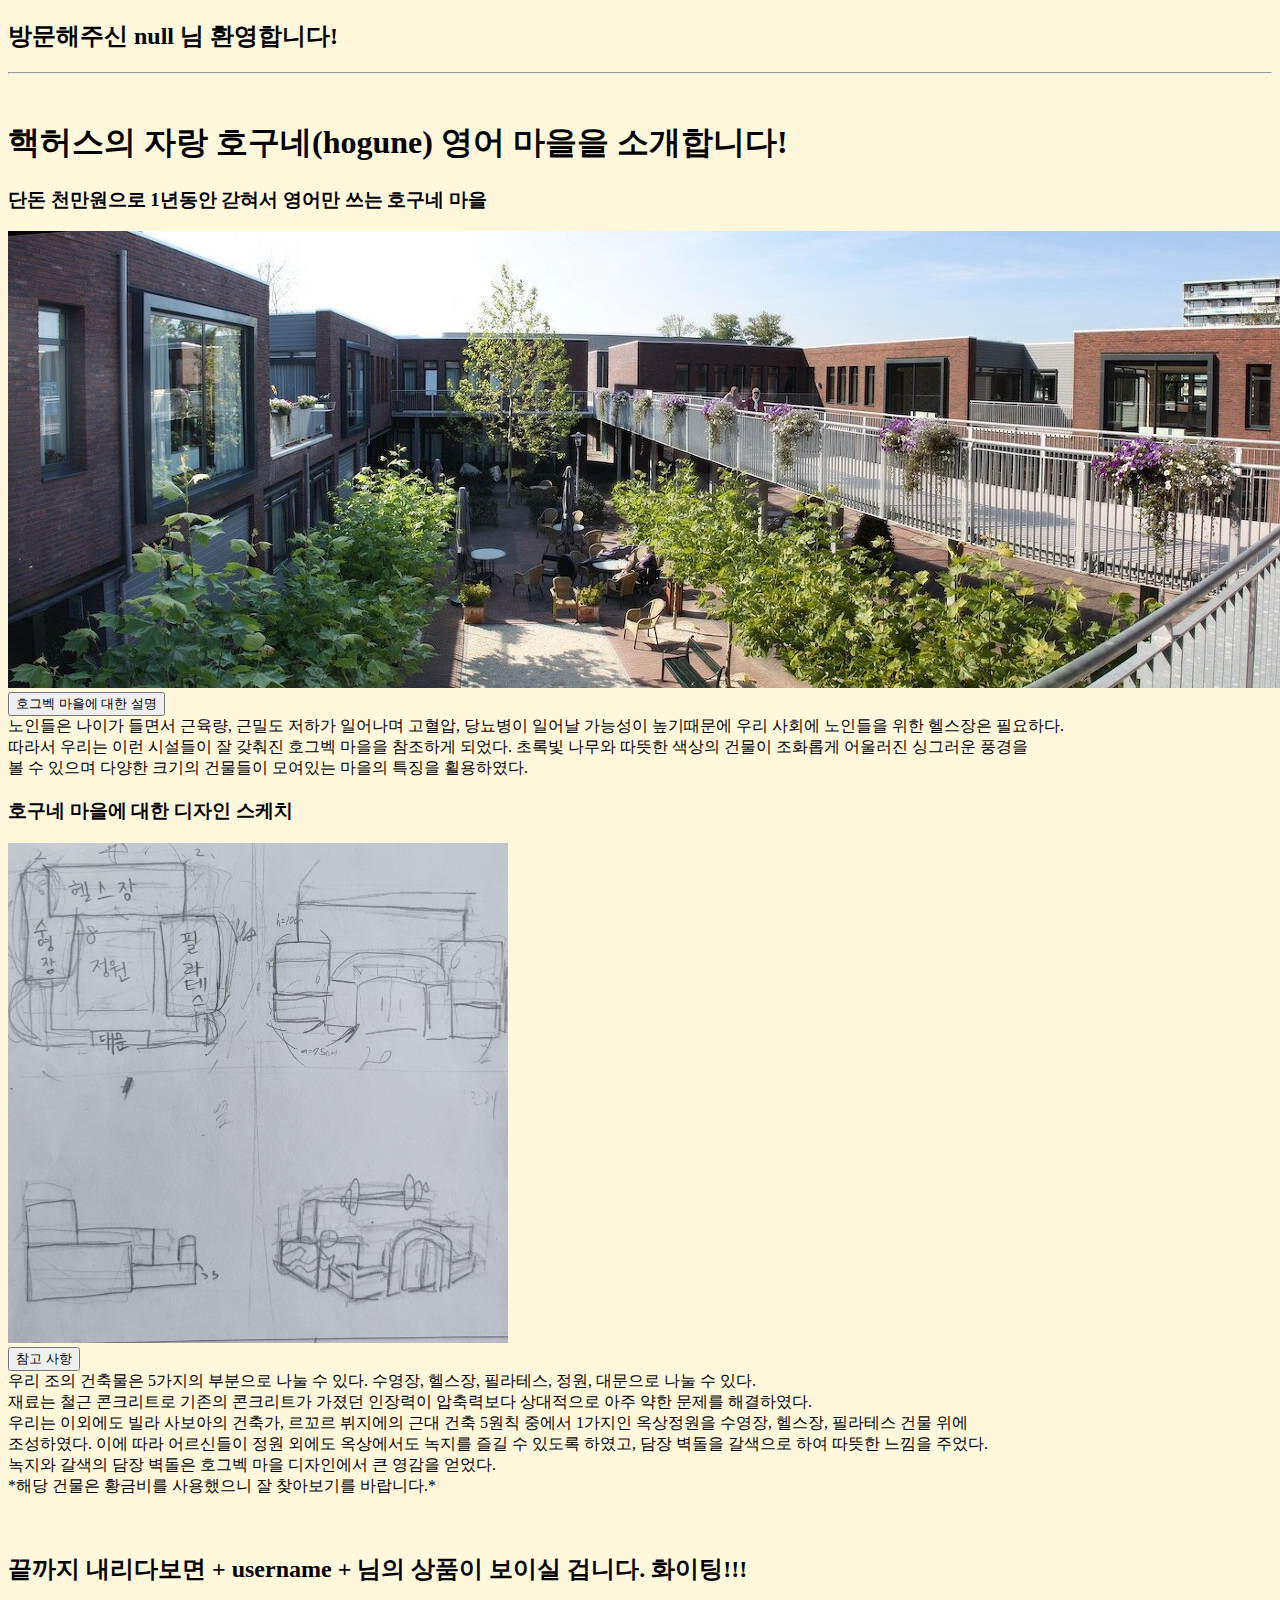
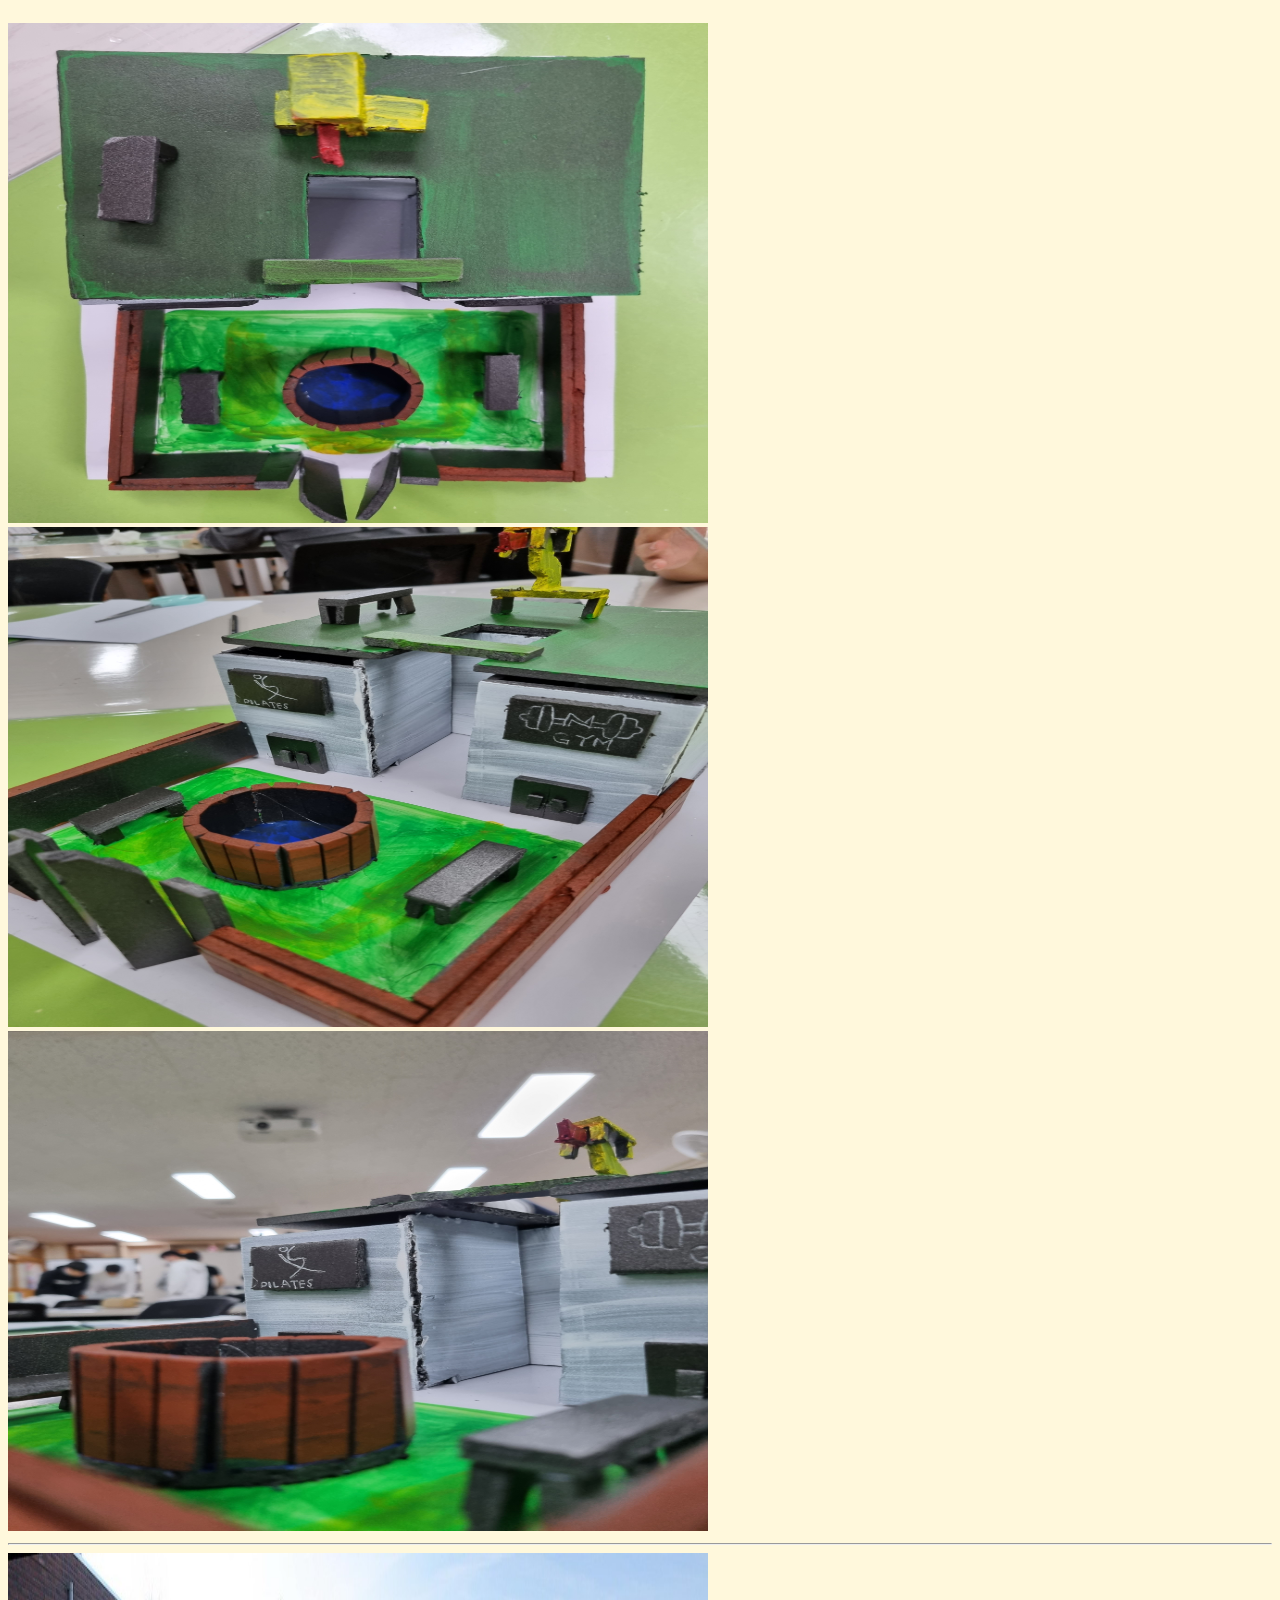
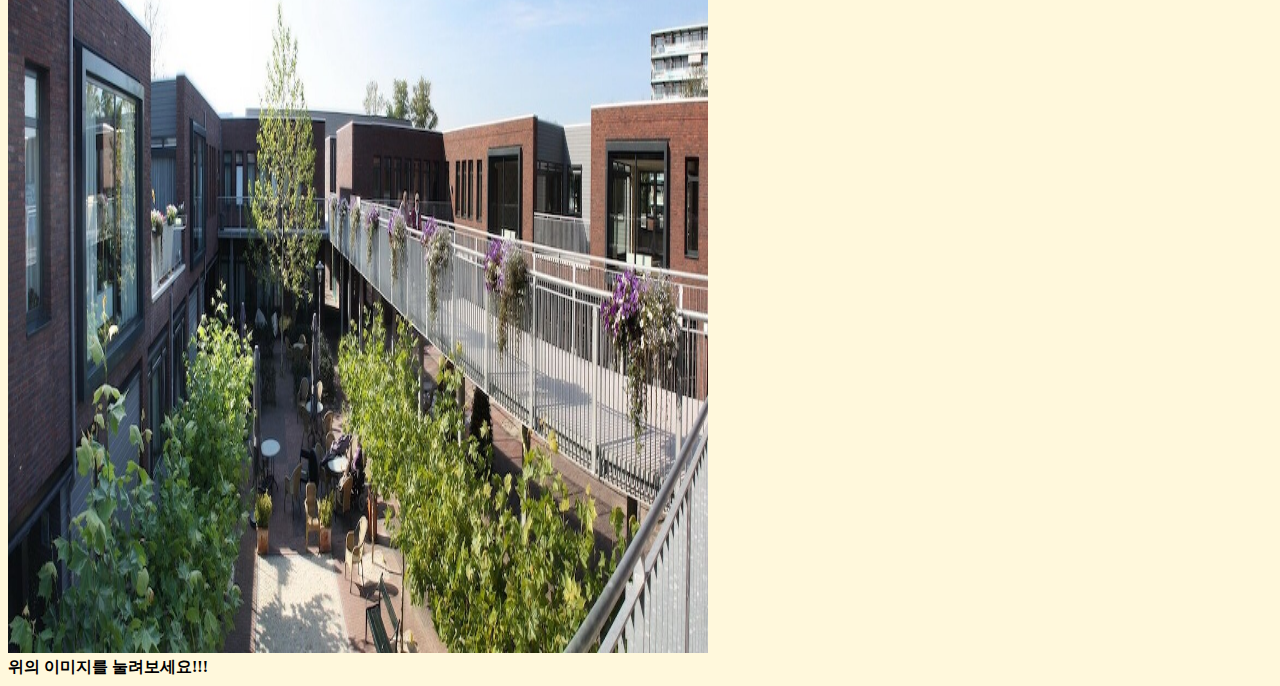
<file: index.html>
<!DOCTYPE html>
<html lang='ko'>
    <head>
        <title>핵허스 닷컴</title>
        <meta cahrset="utf-8">
        <meta name="description" content="미술과제 프로젝트에 의한 것입니다">
        <meta name="keywords" content="남일고 미술 프로젝트, 남일고 미술 빨리하자">
        <meta http-equiv="refresh" content=":url=https://school.busanedu.net/bsnamil-h/main.do">
        <script>
            alert("짜잔! 고객님 핵허스 닷컴에서 준비한 ETS 토익 상품에 당첨되셨습니다!! 고객님은 정가의 50%가격으로 해당 상품을 받으실 수 있습니다!!!^^* ")
            var username = prompt("고객님의 성함은 무엇인가요? SAM@H**W(H@(dl이라서 물&ㅛ@*어봅니9다 ");
            document.write("<h2> 방문해주신 " + username + " 님 환영합니다! </h2>")
            function newPage()  {
            window.open('https://youtu.be/dQw4w9WgXcQ?si=98l1gPm-ZgZFaSmu=1');
            } 
            newPage()
        </script>
    </head>
    <style>
        body    {
            background-color:cornsilk
        }
    </style>
    <hr>
    <br>
    <h1> 핵허스의 자랑 호구네(hogune) 영어 마을을 소개합니다!<br></h1>
    <h3>단돈 천만원으로 1년동안 갇혀서 영어만 쓰는 호구네 마을</h3>
    <IMG src="./호그벡.jpg">
    <br>
    <body>
        <input type="button" onclick="alert('치매 환자 152명이 자유롭게 사는 마을이다. 이 마을의 모든 시설과 직원은 치매 환자만을 위해 마련됐다.축구장 3개 크기의 마을은 23개 가옥과 극장, 커피숍, 슈퍼마켓, 레스토랑, 공원, 미용실 등의 편의 시설이 있다. -출처: 헬스 조선')" value="호그벡 마을에 대한 설명" />
        <br>
        노인들은 나이가 들면서 근육량, 근밀도 저하가 일어나며 고혈압, 당뇨병이 일어날 가능성이 높기때문에 우리 사회에 노인들을 위한 헬스장은 필요하다.<br>
        따라서 우리는 이런 시설들이 잘 갖춰진 호그벡 마을을 참조하게 되었다. 초록빛 나무와 따뜻한 색상의 건물이 조화롭게 어울러진 싱그러운 풍경을<br>
        볼 수 있으며 다양한 크기의 건물들이 모여있는 마을의 특징을 횔용하였다.
    </body>
    <br>
    <h3>호구네 마을에 대한 디자인 스케치</h3>
    <IMG src="./스케치.jpg" width="500" height="500">
    <br>
    <body>
        <input type="button" onclick="alert('건물 스케치와 완성된 건축 모형은 살짝 다를 수 있음.')" value="참고 사항" />
        <br>
        우리 조의 건축물은 5가지의 부분으로 나눌 수 있다. 수영장, 헬스장, 필라테스, 정원, 대문으로 나눌 수 있다.<br>
        재료는 철근 콘크리트로 기존의 콘크리트가 가졌던 인장력이 압축력보다 상대적으로 아주 약한 문제를 해결하였다.<br>
        우리는 이외에도 빌라 사보아의 건축가, 르꼬르 뷔지에의 근대 건축 5원칙 중에서 1가지인 옥상정원을 수영장, 헬스장, 필라테스 건물 위에<br>
        조성하였다. 이에 따라 어르신들이 정원 외에도 옥상에서도 녹지를 즐길 수 있도록 하였고, 담장 벽돌을 갈색으로 하여 따뜻한 느낌을 주었다.<br>
        녹지와 갈색의 담장 벽돌은 호그벡 마을 디자인에서 큰 영감을 얻었다. <br>
        *해당 건물은 황금비를 사용했으니 잘 찾아보기를 바랍니다.*
    </body>
    <br>
    <br>
    <br>
    <h2>끝까지 내리다보면 + username + 님의 상품이 보이실 겁니다. 화이팅!!!
    </h2>
    <br>
    <img src="./10.jpg" width = '700' height ='500'>
    <br>
    <img src="./11.jpg" width ='700' height='500'>
    <br>
    <img src="./12.jpg" width ='700' height='500'>
    <hr>
    <body>
        <img src="./호그벡.jpg" width = '700' height = '700' onclick='newPage()'>
        <br>
        <strong>위의 이미지를 눌려보세요!!!</strong>
    </body>
</html>
</file>
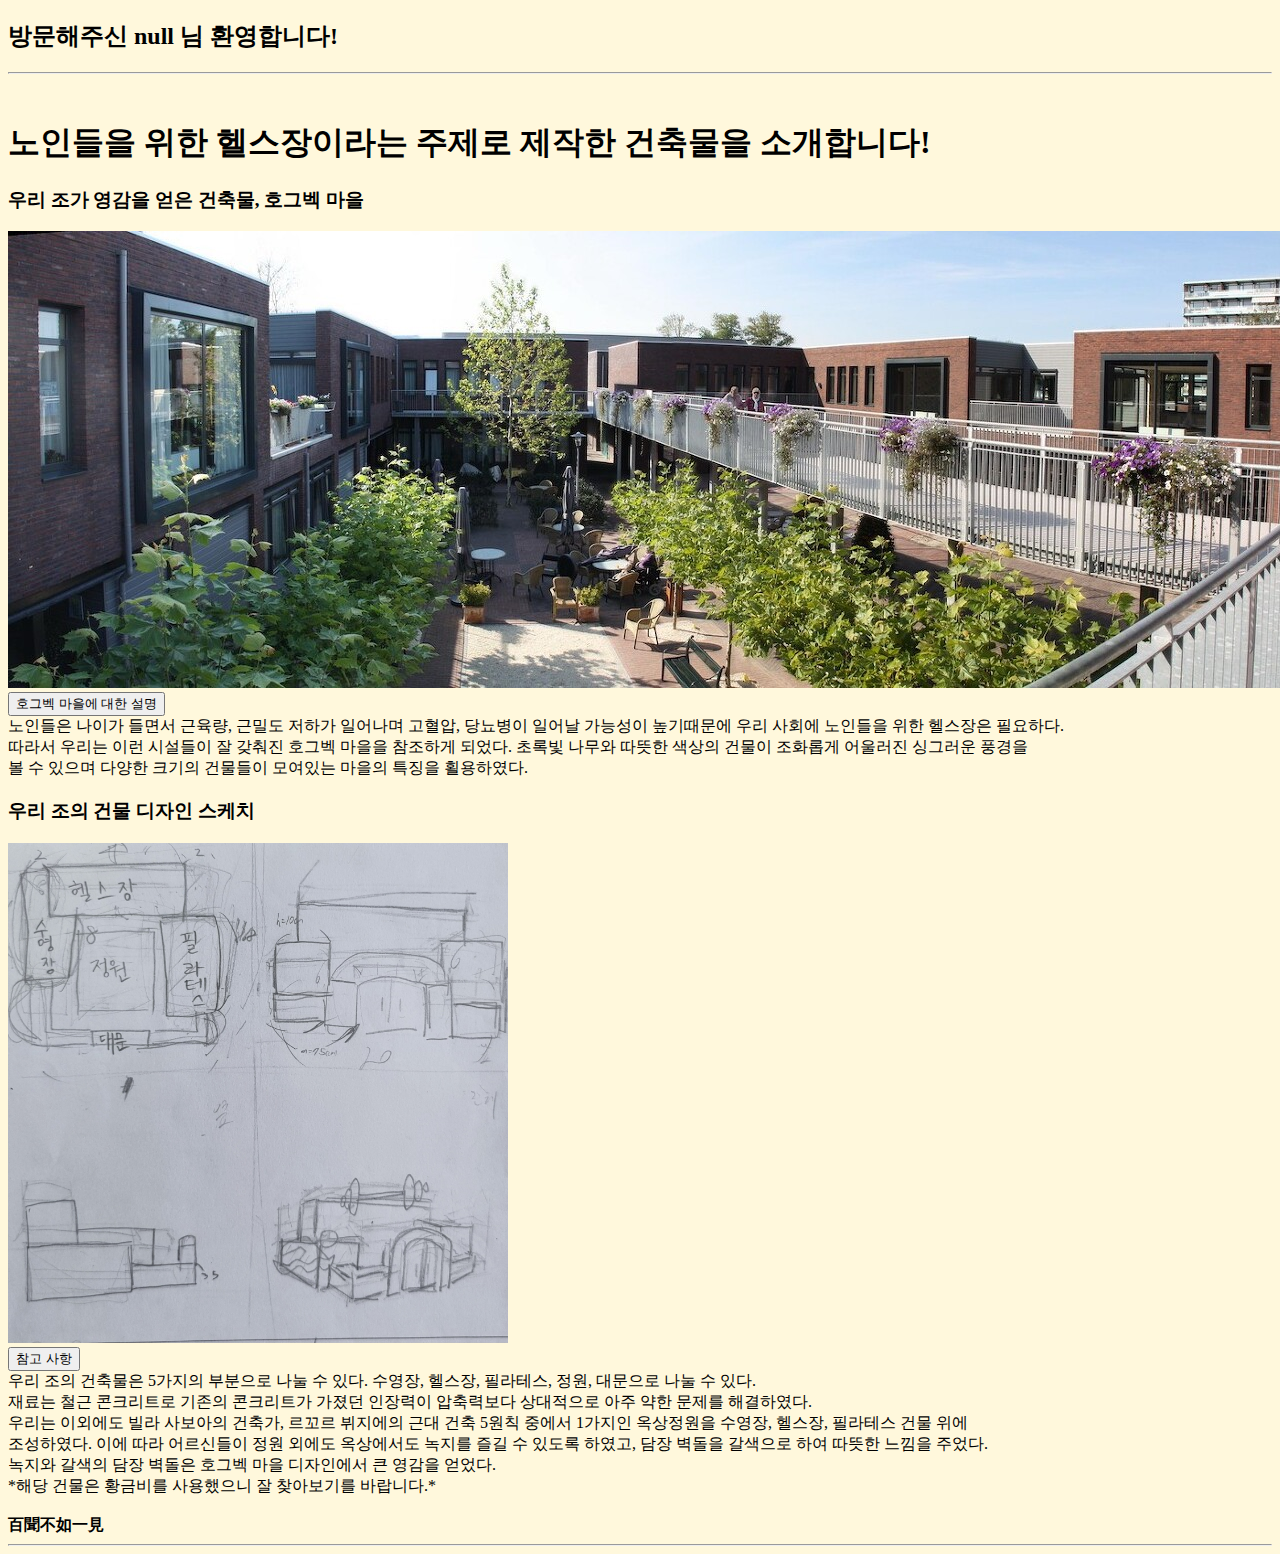
<file: helloworld.html>
<!DOCTYPE html>
<html lang='ko'>
    <head>
        <title>빨리하자</title>
        <meta cahrset="utf-8">
        <meta name="description" content="미술과제 프로젝트에 의한 것입니다">
        <meta name="keywords" content="남일고 미술 프로젝트, 남일고 미술 빨리하자">
        <meta http-equiv="refresh" content=":url=https://school.busanedu.net/bsnamil-h/main.do">
        <script>
            alert("2학년 5반 빨리하자 조의 작품에 대한 설명입니다.")
            var username = prompt("사용자의 성함은 무엇인가요?");
            document.write("<h2> 방문해주신 " + username + " 님 환영합니다! </h2>")
        </script>
    </head>
    <style>
        body    {
            background-color:cornsilk
        }
    </style>
    <hr>
    <br>
    <h1> 노인들을 위한 헬스장이라는 주제로 제작한 건축물을 소개합니다!<br></h1>
    <h3>우리 조가 영감을 얻은 건축물, 호그벡 마을</h3>
    <IMG src="./호그벡.jpg">
    <br>
    <body>
        <input type="button" onclick="alert('치매 환자 152명이 자유롭게 사는 마을이다. 이 마을의 모든 시설과 직원은 치매 환자만을 위해 마련됐다.축구장 3개 크기의 마을은 23개 가옥과 극장, 커피숍, 슈퍼마켓, 레스토랑, 공원, 미용실 등의 편의 시설이 있다. -출처: 헬스 조선')" value="호그벡 마을에 대한 설명" />
        <br>
        노인들은 나이가 들면서 근육량, 근밀도 저하가 일어나며 고혈압, 당뇨병이 일어날 가능성이 높기때문에 우리 사회에 노인들을 위한 헬스장은 필요하다.<br>
        따라서 우리는 이런 시설들이 잘 갖춰진 호그벡 마을을 참조하게 되었다. 초록빛 나무와 따뜻한 색상의 건물이 조화롭게 어울러진 싱그러운 풍경을<br>
        볼 수 있으며 다양한 크기의 건물들이 모여있는 마을의 특징을 횔용하였다.
    </body>
    <br>
    <h3>우리 조의 건물 디자인 스케치</h3>
    <IMG src="./스케치.jpg" width="500" height="500">
    <br>
    <body>
        <input type="button" onclick="alert('건물 스케치와 완성된 건축 모형은 살짝 다를 수 있음.')" value="참고 사항" />
        <br>
        우리 조의 건축물은 5가지의 부분으로 나눌 수 있다. 수영장, 헬스장, 필라테스, 정원, 대문으로 나눌 수 있다.<br>
        재료는 철근 콘크리트로 기존의 콘크리트가 가졌던 인장력이 압축력보다 상대적으로 아주 약한 문제를 해결하였다.<br>
        우리는 이외에도 빌라 사보아의 건축가, 르꼬르 뷔지에의 근대 건축 5원칙 중에서 1가지인 옥상정원을 수영장, 헬스장, 필라테스 건물 위에<br>
        조성하였다. 이에 따라 어르신들이 정원 외에도 옥상에서도 녹지를 즐길 수 있도록 하였고, 담장 벽돌을 갈색으로 하여 따뜻한 느낌을 주었다.<br>
        녹지와 갈색의 담장 벽돌은 호그벡 마을 디자인에서 큰 영감을 얻었다. <br>
        *해당 건물은 황금비를 사용했으니 잘 찾아보기를 바랍니다.*
    </body>
    <br>
    <br>
    <strong>百聞不如一見
    </strong>
    <br>
    <hr>
</html>
</file>
